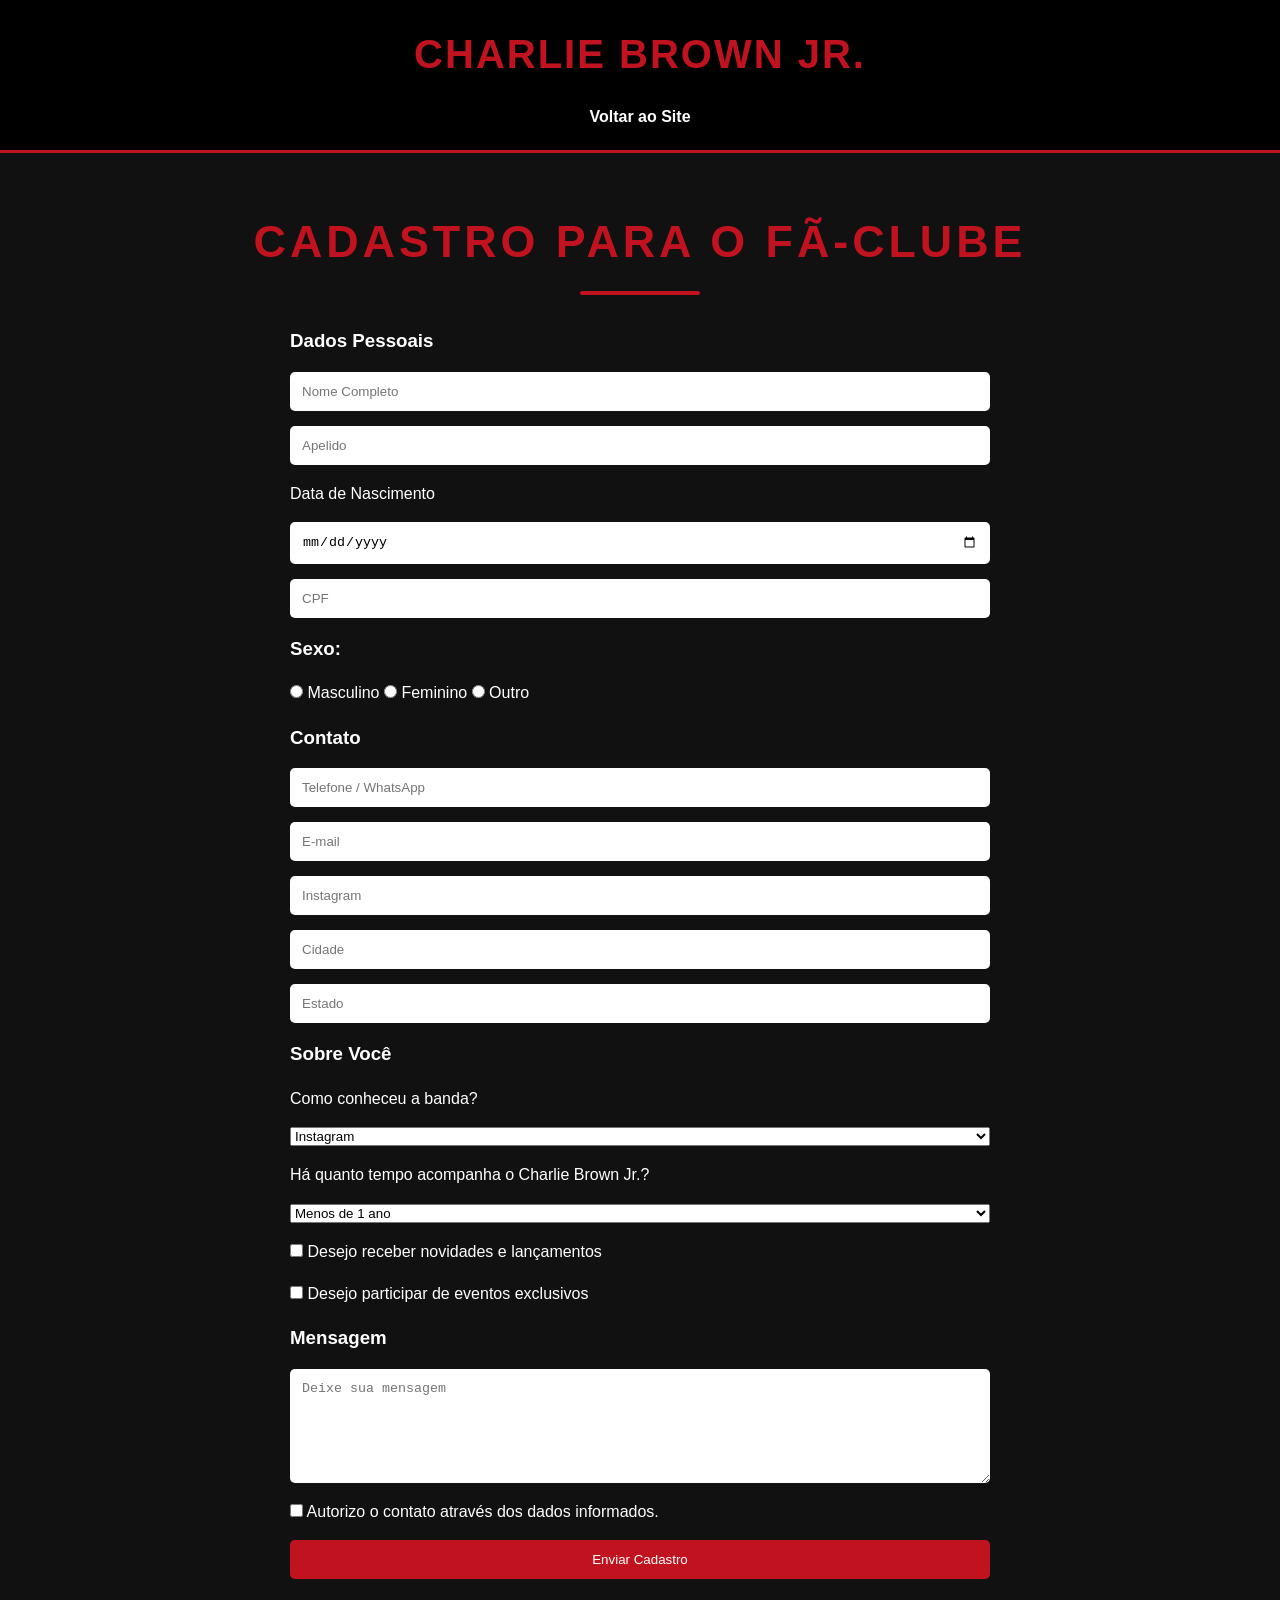
<file: contato.html>
<!DOCTYPE html>

<html lang="pt-BR">

<head>
    <meta charset="UTF-8">
    <meta name="viewport" content="width=device-width, initial-scale=1.0">
    <title>Fã-Clube Charlie Brown Jr.</title>


<link rel="stylesheet" href="style.css">


</head>

<body>

<header>


<h1>Charlie Brown Jr.</h1>

<nav>
    <ul>
        <li><a href="index.html">Voltar ao Site</a></li>
    </ul>
</nav>


</header>

<main>

<section class="contato">


<h2>Cadastro para o Fã-Clube</h2>

<form id="formContato">

    <h3>Dados Pessoais</h3>

    <input type="text" id="nome" placeholder="Nome Completo">

    <input type="text" id="apelido" placeholder="Apelido">

    <label>Data de Nascimento</label>
    <input type="date" id="nascimento">

    <input type="text" id="cpf" placeholder="CPF">

    <h3>Sexo:</h3>
    <div class="radio-grupo">
        <label><input type="radio" name="sexo"> Masculino</label>
        <label><input type="radio" name="sexo"> Feminino</label>
        <label><input type="radio" name="sexo"> Outro</label>
    </div>

    <h3>Contato</h3>

    <input type="text" id="telefone" placeholder="Telefone / WhatsApp">

    <input type="email" id="email" placeholder="E-mail">

    <input type="text" placeholder="Instagram">

    <input type="text" placeholder="Cidade">

    <input type="text" placeholder="Estado">

    <h3>Sobre Você</h3>

    <label>Como conheceu a banda?</label>

    <select>
        <option>Instagram</option>
        <option>Facebook</option>
        <option>TikTok</option>
        <option>Amigos</option>
        <option>Show</option>
        <option>Outro</option>
    </select>

    <label>Há quanto tempo acompanha o Charlie Brown Jr.?</label>

    <select>
        <option>Menos de 1 ano</option>
        <option>1 a 3 anos</option>
        <option>Mais de 3 anos</option>
    </select>

    <label>
        <input type="checkbox">
        Desejo receber novidades e lançamentos
    </label>

    <label>
        <input type="checkbox">
        Desejo participar de eventos exclusivos
    </label>

    <h3>Mensagem</h3>

    <textarea id="mensagem" rows="6" placeholder="Deixe sua mensagem"></textarea>

    <label>
        <input type="checkbox" id="aceite">
        Autorizo o contato através dos dados informados.
    </label>

    <button type="submit">Enviar Cadastro</button>

    <p id="erro"></p>

</form>

</section>

</main>

<script src="script.js"></script>

</body>

</html>
</file>
<file: style.css>
*{
    margin:0;
    padding:0;
    box-sizing:border-box;
}

:root{
    --preto:#111111;
    --preto-card:#1c1c1c;
    --vermelho:#c1121f;
    --vermelho-hover:#e63946;
    --branco:#ffffff;
    --cinza:#d9d9d9;
}

html{
    scroll-behavior:smooth;
}

body{
    font-family:'Poppins', sans-serif;
    background:var(--preto);
    color:var(--branco);
    line-height:1.7;
}

header{
    background:#000;
    padding:20px;
    text-align:center;
    border-bottom:3px solid var(--vermelho);
    position:sticky;
    top:0;
    z-index:1000;
}

header h1{
    color:var(--vermelho);
    font-size:2.5rem;
    margin-bottom:15px;
    text-transform:uppercase;
    letter-spacing:2px;
}

nav ul{
    list-style:none;
    display:flex;
    justify-content:center;
    gap:30px;
}

nav a{
    text-decoration:none;
    color:var(--branco);
    font-weight:600;
    transition:0.3s;
}

nav a:hover{
    color:var(--vermelho-hover);
}

.banner{
    text-align:center;
    padding:50px 20px;
}

.banner img{
    width:100%;
    max-width:900px;
    border-radius:12px;
    border:3px solid var(--vermelho);
    margin-bottom:20px;
}

.banner h2{
    color:var(--vermelho);
    font-size:3rem;
    margin-bottom:10px;
}

.banner p{
    color:var(--cinza);
}

.noticias{
    padding:40px 20px;
}

.noticias h2{
    text-align:center;
    color:var(--vermelho);
    margin-bottom:30px;
}

.card{
    background:var(--preto-card);
    max-width:800px;
    margin:20px auto;
    padding:20px;
    border-left:5px solid var(--vermelho);
    border-radius:10px;
}

.card h3{
    color:var(--vermelho);
    margin-bottom:10px;
}

.card p{
    color:var(--cinza);
}

.biografia{
    max-width:1000px;
    margin:auto;
    padding:50px 25px;
}

.biografia h2{
    color:var(--vermelho);
    text-align:center;
    margin-bottom:30px;
}

.biografia img{
    width:100%;
    max-width:800px;
    display:block;
    margin:25px auto;
    border-radius:12px;
    border:3px solid var(--vermelho);
}

.biografia h3{
    color:var(--vermelho);
    margin-top:25px;
    margin-bottom:10px;
}

.biografia p{
    color:var(--cinza);
    margin-bottom:15px;
    text-align:justify;
}

.integrantes{
    padding:50px 20px;
}

.integrantes h2{
    text-align:center;
    color:var(--vermelho);
    margin-bottom:35px;
}

.membros{
    display:flex;
    flex-wrap:wrap;
    justify-content:center;
    gap:25px;
}

.membro{
    background:var(--preto-card);
    width:220px;
    border-radius:12px;
    overflow:hidden;
    text-align:center;
    transition:0.3s;
}

.membro:hover{
    transform:scale(1.03);
}

.membro img{
    width:100%;
    height:250px;
    object-fit:cover;
}

.membro h3{
    color:var(--vermelho);
    margin-top:15px;
}

.membro p{
    color:var(--cinza);
    padding-bottom:15px;
}

footer{
    background:#000;
    text-align:center;
    padding:25px;
    margin-top:40px;
    border-top:3px solid var(--vermelho);
}

footer p{
    color:var(--cinza);
}

@media(max-width:768px){

    nav ul{
        flex-direction:column;
        gap:15px;
    }

    header h1{
        font-size:2rem;
    }

    .banner h2{
        font-size:2rem;
    }

    .membros{
        flex-direction:column;
        align-items:center;
    }

    .membro{
        width:90%;
        max-width:300px;
    }
}


.discografia{
    padding:50px 20px;
}

.discografia h2{
    text-align:center;
    color:var(--vermelho);
    margin-bottom:20px;
}

.intro-discografia{
    text-align:center;
    max-width:900px;
    margin:0 auto 40px auto;
    color:var(--cinza);
}

.album{
    background:var(--preto-card);
    border-left:5px solid var(--vermelho);
    border-radius:10px;
    padding:20px;
    margin-bottom:30px;

    display:flex;
    gap:20px;
    align-items:flex-start;
}

.album img{
    width:320px;
    border-radius:10px;
    border:2px solid var(--vermelho);

    margin-top:15px;
    margin-left:10px;
}

.album-info{
    flex:1;
}

.album-info h3{
    color:var(--vermelho);
    margin-bottom:15px;
}

.album-info ul{
    columns: 2;
    column-gap: 40px;
    margin-left: 20px;
}

.album-info li{
    margin-bottom:5px;
    color:var(--cinza);
}


@media(max-width:768px){

    .album{
        flex-direction:column;
        text-align:center;
    }

    .album img{
        width:220px;
        margin:auto;
    }

    .album-info ul{
        text-align:left;
    }

}


.galeria{
    padding:50px 20px;
}

.galeria h2{
    text-align:center;
    color:var(--vermelho);
    margin-bottom:20px;
}

.intro-galeria{
    text-align:center;
    max-width:800px;
    margin:0 auto 40px auto;
}

.galeria-grid{
    display:grid;
    grid-template-columns:repeat(3,1fr);
    gap:20px;
}

.galeria-grid img{
    width:100%;
    height:400px;
    object-fit:cover;
    border-radius:10px;
    border:2px solid var(--vermelho);
    cursor:pointer;
    transition:0.3s;
}

.galeria-grid img:hover{
    transform:scale(1.03);
}


.lightbox{
    display:none;
    position:fixed;
    top:0;
    left:0;
    width:100%;
    height:100%;
    background:rgba(0,0,0,0.9);
    justify-content:center;
    align-items:center;
    z-index:9999;
}

.lightbox img{
    max-width:90%;
    max-height:90%;
    border-radius:10px;
}

.fechar{
    position:absolute;
    top:20px;
    right:30px;
    font-size:40px;
    color:white;
    cursor:pointer;
}

@media(max-width:768px){

    .galeria-grid{
        grid-template-columns:1fr;
    }

}

section h2{
    text-align:center;
    font-size:2.8rem;
    color:var(--vermelho);

    text-transform:uppercase;
    letter-spacing:4px;

    margin-bottom:40px;
}

section h2::after{
    content:"";

    display:block;

    width:120px;
    height:4px;

    background:var(--vermelho);

    margin:12px auto 0;

    border-radius:10px;
}

.noticias-site{
    padding:50px 20px;

    display:grid;
    grid-template-columns:repeat(auto-fit, minmax(450px, 1fr));
    gap:70px;
}

.noticias-site h2{
    grid-column:1 / -1;
    text-align:center;
    color:var(--vermelho);
    margin-bottom:20px;
}

.noticia{
    background:var(--preto-card);
    border-left:5px solid var(--vermelho);
    border-radius:10px;
    padding:20px;
}

.noticia h3{
    color:var(--vermelho);
    margin-bottom:10px;
}

.noticia p{
    color:var(--cinza);
    text-align:justify;
}

.contato{
    padding:50px 20px;
}

.contato h2{
    text-align:center;
    color:var(--vermelho);
    margin-bottom:30px;
}

#formContato{
    max-width:700px;
    margin:auto;
    display:flex;
    flex-direction:column;
    gap:15px;
}
/* FORMULÁRIO */
#formContato input,
#formContato textarea {
    padding: 12px;
    border: none;
    border-radius: 5px;
}

#formContato button {
    padding: 12px;
    background: var(--vermelho);
    color: white;
    border: none;
    border-radius: 5px;
    cursor: pointer;
}

#formContato button:hover {
    background: var(--vermelho-hover);
}

#erro {
    color: red;
    text-align: center;
}

.btn-spotify {
    display: inline-block;
    margin-top: 20px;
    padding: 16px 32px;
    background: #e63946;
    color: white;
    text-decoration: none;
    border-radius: 50px;
    font-weight: bold;
    font-size: 18px;
    text-align: center;
    border: none;
    cursor: pointer;
    transition: all 0.3s ease;
}

.btn-spotify:hover {
    background: #e63946;
    transform: scale(1.05);
}

.banner {
    position: relative;
}

.btn-banner {
    position: absolute;
    top: 45%;
    transform: translateY(-50%);
    background: rgba(0,0,0,0.6);
    color: white;
    border: none;
    font-size: 30px;
    padding: 12px 18px;
    cursor: pointer;
    border-radius: 50%;
    transition: 0.3s;
}

.btn-banner:hover {
    background: #ffcc00;
    color: black;
}

#anterior {
    left: 20px;
}

#proximo {
    right: 20px;
}
</file>
